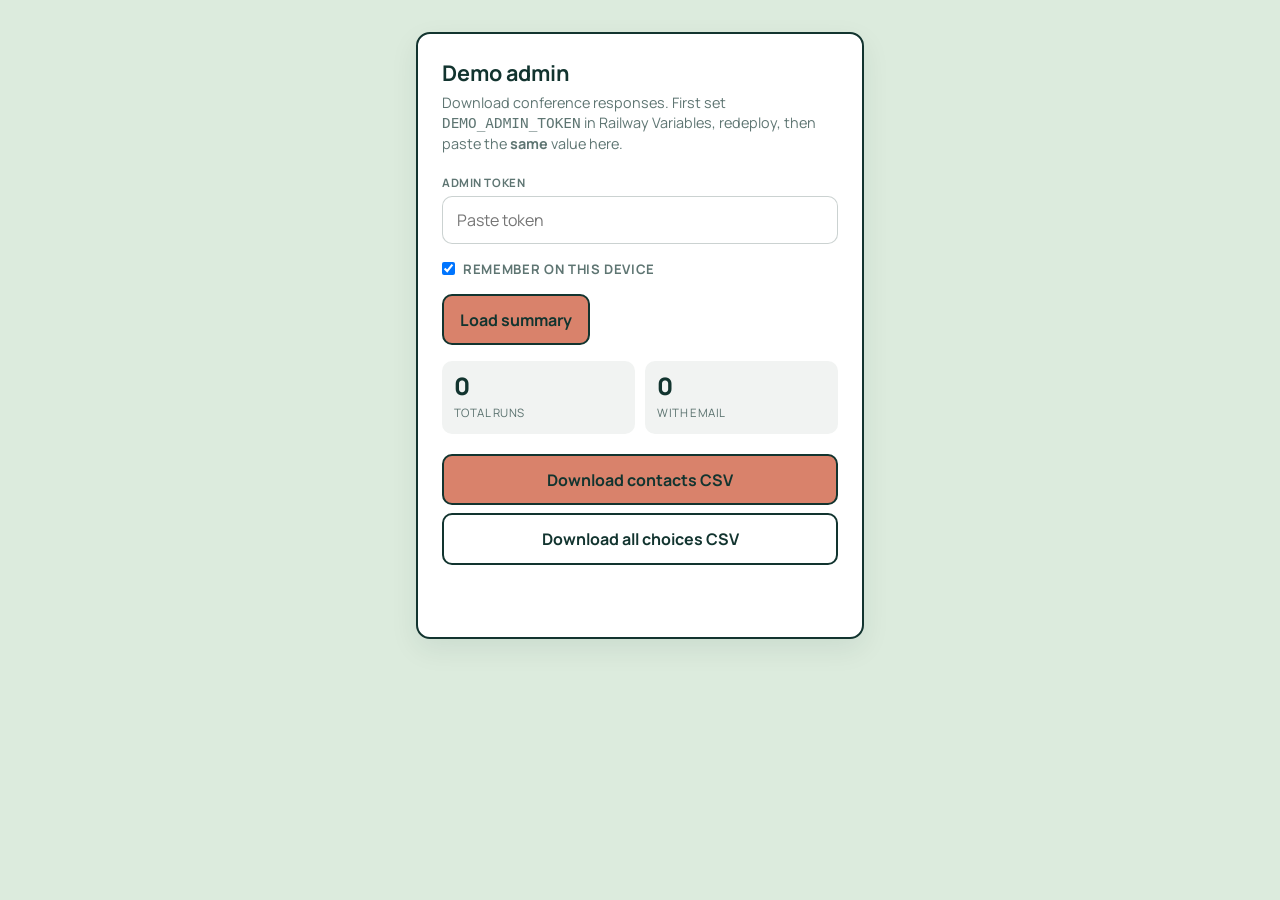
<file: cogsci_demo/demo/static/admin.html>
<!DOCTYPE html>
<html lang="en">
<head>
  <meta charset="UTF-8">
  <meta name="viewport" content="width=device-width, initial-scale=1.0">
  <title>Demo Admin</title>
  <link rel="preconnect" href="https://fonts.googleapis.com">
  <link rel="preconnect" href="https://fonts.gstatic.com" crossorigin>
  <link href="https://fonts.googleapis.com/css2?family=Manrope:wght@400;600;700;800&display=swap" rel="stylesheet">
  <style>
    :root {
      --dark: #12342F;
      --light: #DCEBDD;
      --detail: #D9826B;
      --muted: rgba(18, 52, 47, 0.68);
    }
    * { box-sizing: border-box; }
    body {
      margin: 0;
      font-family: "Manrope", system-ui, sans-serif;
      background: var(--light);
      color: var(--dark);
      min-height: 100vh;
      padding: 2rem 1rem;
    }
    .card {
      max-width: 28rem;
      margin: 0 auto;
      background: #fff;
      border: 2px solid var(--dark);
      border-radius: 14px;
      padding: 1.5rem;
      box-shadow: 0 10px 28px rgba(18, 52, 47, 0.08);
    }
    h1 {
      margin: 0 0 0.35rem;
      font-size: 1.35rem;
    }
    .sub {
      margin: 0 0 1.25rem;
      color: var(--muted);
      font-size: 0.9rem;
      line-height: 1.45;
    }
    label {
      display: block;
      font-size: 0.72rem;
      font-weight: 700;
      text-transform: uppercase;
      letter-spacing: 0.05em;
      margin-bottom: 0.35rem;
      color: var(--muted);
    }
    input {
      width: 100%;
      padding: 0.75rem 0.85rem;
      border: 1.5px solid rgba(18, 52, 47, 0.22);
      border-radius: 10px;
      font: inherit;
      margin-bottom: 1rem;
    }
    input:focus {
      outline: none;
      border-color: var(--dark);
    }
    .stats {
      display: grid;
      grid-template-columns: 1fr 1fr;
      gap: 0.65rem;
      margin: 1rem 0 1.25rem;
    }
    .stat {
      background: rgba(18, 52, 47, 0.06);
      border-radius: 10px;
      padding: 0.75rem;
    }
    .stat-val {
      display: block;
      font-size: 1.5rem;
      font-weight: 800;
      line-height: 1.1;
    }
    .stat-lbl {
      font-size: 0.72rem;
      color: var(--muted);
      text-transform: uppercase;
      letter-spacing: 0.04em;
    }
    .actions {
      display: grid;
      gap: 0.5rem;
    }
    button {
      font: inherit;
      font-weight: 700;
      padding: 0.8rem 1rem;
      border-radius: 10px;
      cursor: pointer;
      border: 2px solid var(--dark);
      background: var(--detail);
      color: var(--dark);
    }
    button.secondary {
      background: #fff;
    }
    button:disabled {
      opacity: 0.45;
      cursor: not-allowed;
    }
    .status {
      margin-top: 1rem;
      font-size: 0.82rem;
      color: var(--muted);
      min-height: 1.2rem;
    }
    .status.error { color: #9b3b2e; }
    .remember {
      display: flex;
      gap: 0.5rem;
      align-items: center;
      margin-bottom: 1rem;
      font-size: 0.82rem;
      color: var(--muted);
    }
    .remember input {
      width: auto;
      margin: 0;
    }
  </style>
</head>
<body>
  <div class="card">
    <h1>Demo admin</h1>
    <p class="sub">Download conference responses. First set <code>DEMO_ADMIN_TOKEN</code> in Railway Variables, redeploy, then paste the <strong>same</strong> value here.</p>

    <label for="token">Admin token</label>
    <input type="password" id="token" placeholder="Paste token" autocomplete="current-password">

    <label class="remember">
      <input type="checkbox" id="remember" checked>
      Remember on this device
    </label>

    <button type="button" id="btn-load">Load summary</button>

    <div class="stats" id="stats" hidden>
      <div class="stat">
        <span class="stat-val" id="stat-sessions">0</span>
        <span class="stat-lbl">Total runs</span>
      </div>
      <div class="stat">
        <span class="stat-val" id="stat-contacts">0</span>
        <span class="stat-lbl">With email</span>
      </div>
    </div>

    <div class="actions" id="downloads" hidden>
      <button type="button" id="btn-contacts">Download contacts CSV</button>
      <button type="button" class="secondary" id="btn-choices">Download all choices CSV</button>
    </div>

    <p class="status" id="status"></p>
  </div>

  <script>
    const TOKEN_KEY = "demo_admin_token";

    function tokenInput() {
      return document.getElementById("token").value.trim();
    }

    function saveToken() {
      if (document.getElementById("remember").checked) {
        sessionStorage.setItem(TOKEN_KEY, tokenInput());
      } else {
        sessionStorage.removeItem(TOKEN_KEY);
      }
    }

    function authHeaders() {
      return { Authorization: `Bearer ${tokenInput()}` };
    }

    function setStatus(msg, isError = false) {
      const el = document.getElementById("status");
      el.textContent = msg;
      el.classList.toggle("error", isError);
    }

    function adminErrorMessage(status, detail) {
      if (status === 503) {
        return "Server not configured: add DEMO_ADMIN_TOKEN in Railway → Variables, then redeploy.";
      }
      if (status === 401) {
        return "Wrong token. It must match DEMO_ADMIN_TOKEN in Railway exactly.";
      }
      return detail || `Request failed (${status})`;
    }

    async function loadSummary() {
      saveToken();
      document.getElementById("stats").hidden = true;
      document.getElementById("downloads").hidden = true;
      setStatus("Loading…");
      try {
        const res = await fetch("/api/admin/summary", { headers: authHeaders() });
        if (!res.ok) {
          const err = await res.json().catch(() => ({}));
          throw new Error(adminErrorMessage(res.status, err.detail));
        }
        const data = await res.json();
        document.getElementById("stat-sessions").textContent = data.sessions;
        document.getElementById("stat-contacts").textContent = data.contacts;
        document.getElementById("stats").hidden = false;
        document.getElementById("downloads").hidden = false;
        const latest = data.latest_session_at
          ? `Latest run: ${new Date(data.latest_session_at).toLocaleString()}`
          : "No runs yet";
        setStatus(latest);
      } catch (err) {
        setStatus(err.message, true);
      }
    }

    async function download(path, filename) {
      saveToken();
      setStatus("Downloading…");
      try {
        const res = await fetch(path, { headers: authHeaders() });
        if (!res.ok) {
          const err = await res.json().catch(() => ({}));
          throw new Error(adminErrorMessage(res.status, err.detail));
        }
        const blob = await res.blob();
        const url = URL.createObjectURL(blob);
        const a = document.createElement("a");
        a.href = url;
        a.download = filename;
        a.click();
        URL.revokeObjectURL(url);
        setStatus(`Saved ${filename}`);
      } catch (err) {
        setStatus(err.message, true);
      }
    }

    document.getElementById("btn-load").addEventListener("click", loadSummary);
    document.getElementById("btn-contacts").addEventListener("click", () =>
      download("/api/admin/contacts.csv", "booth_contacts.csv"));
    document.getElementById("btn-choices").addEventListener("click", () =>
      download("/api/admin/choices.csv", "booth_choices.csv"));

    const saved = sessionStorage.getItem(TOKEN_KEY);
    if (saved) {
      document.getElementById("token").value = saved;
    }
  </script>
</body>
</html>
</file>
